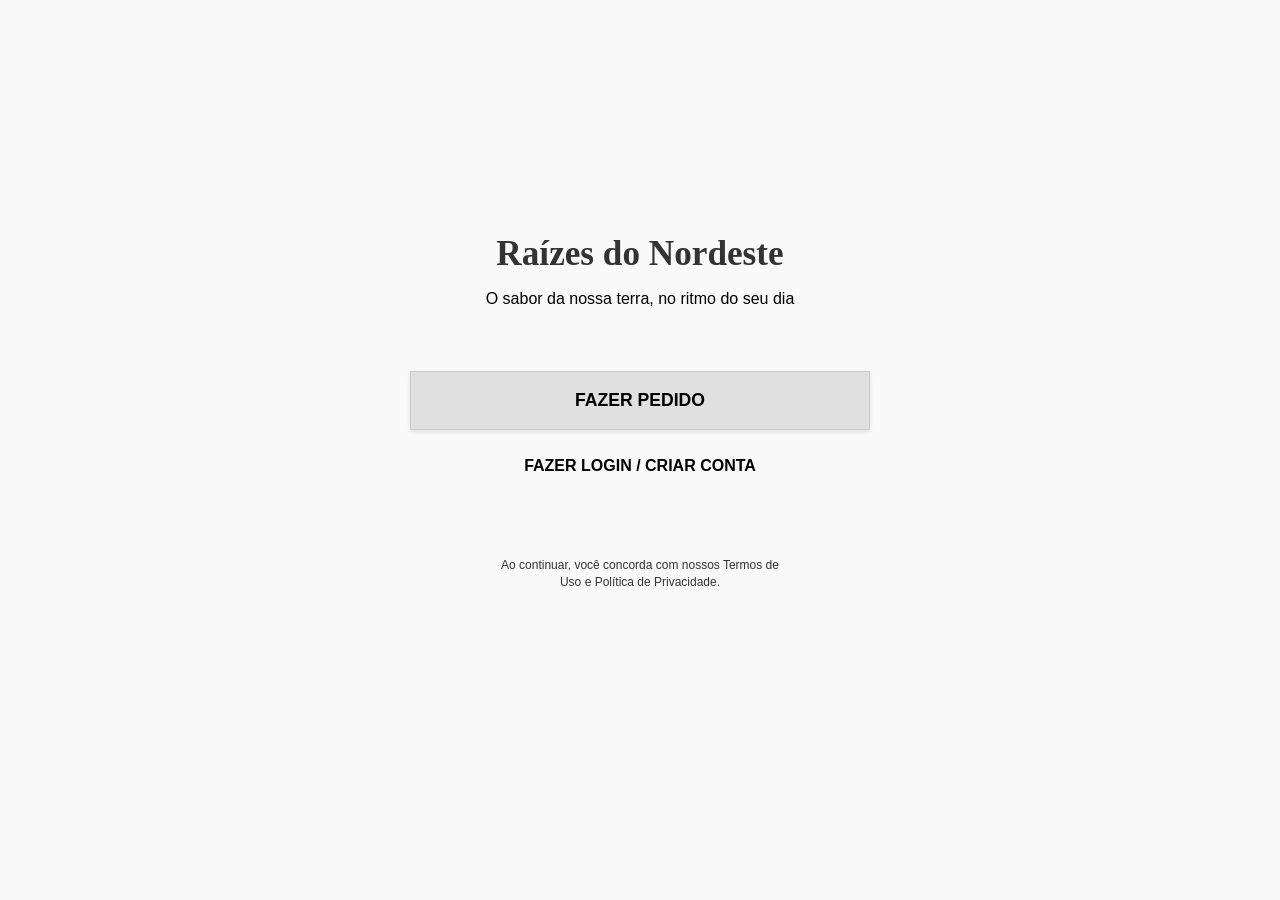
<file: index.html>
<!DOCTYPE html>
<html lang="pt-br">
<head>
    <meta charset="UTF-8">
    <title>Cardápio - Raízes do Nordeste</title>
    <link rel="stylesheet" href="style.css">
</head>
<body style="margin: 0; background-color: #f9f9f9;">

    <div class="container tela-inicial">
        <h1>Raízes do Nordeste</h1>
        <p class="slogan">O sabor da nossa terra, no ritmo do seu dia</p>
        
        <button class="btn-full" onclick="location.href='unidades.html'">
            FAZER PEDIDO
        </button>
        
        <a href="cadastro.html" class="login-link">
            FAZER LOGIN / CRIAR CONTA
        </a>
        
        <p class="privacidade">
            Ao continuar, você concorda com nossos Termos de Uso e Política de Privacidade.
        </p>
    </div>

</body>
</html>
</file>
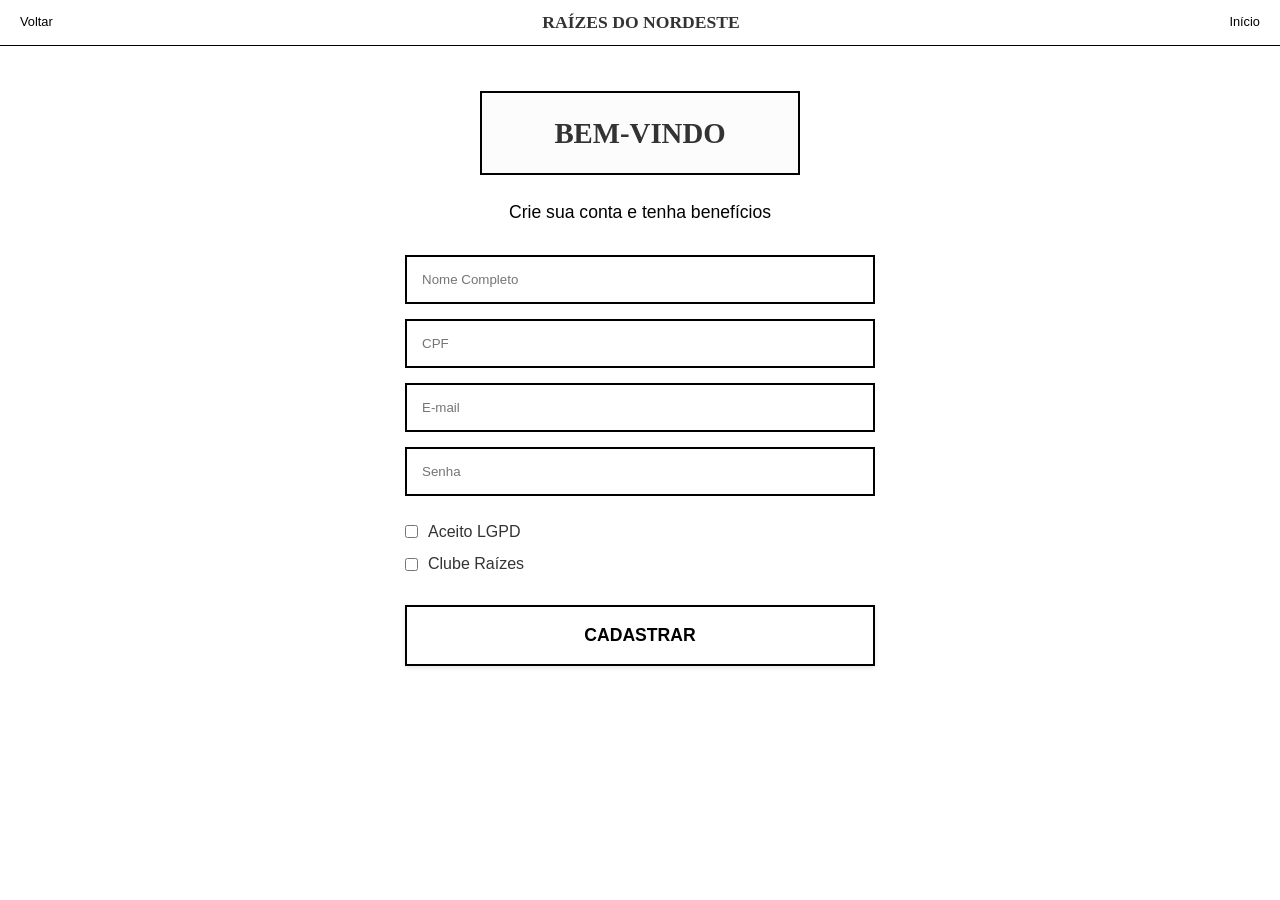
<file: cadastro.html>
<!DOCTYPE html>
<html lang="pt-br">
<head>
    <meta charset="UTF-8">
    <meta name="viewport" content="width=device-width, initial-scale=1.0">
    <title>Cadastro - Raízes do Nordeste</title>
    <link rel="stylesheet" href="style.css">
</head>
<body style="padding-bottom: 20px;">
    <nav class="header-navegacao">
        <a href="index.html">Voltar</a>
        <span class="logo-central">Raízes do Nordeste</span>
        <a href="index.html">Início</a>
    </nav>

    <div class="container">
        <div style="text-align: center; margin: 30px 0;">
            <div style="border: 2px solid #000; padding: 20px 0; max-width: 320px; margin: 0 auto; background-color: #fcfcfc;">
                <h1 style="font-size: 1.8rem; font-weight: bold; text-transform: uppercase;">BEM-VINDO</h1>
            </div>
            <p style="font-size: 1.1rem; margin-top: 25px; color: #000;">Crie sua conta e tenha benefícios</p>
        </div>

        <form onsubmit="finalizarCadastro(event)">
            <div style="margin-bottom: 15px;">
                <input type="text" placeholder="Nome Completo" style="width: 100%; padding: 15px; border: 2px solid #000;" required>
            </div>
            <div style="margin-bottom: 15px;">
                <input type="text" placeholder="CPF" style="width: 100%; padding: 15px; border: 2px solid #000;" required>
            </div>
            <div style="margin-bottom: 15px;">
                <input type="email" placeholder="E-mail" style="width: 100%; padding: 15px; border: 2px solid #000;" required>
            </div>
            <div style="margin-bottom: 25px;">
                <input type="password" placeholder="Senha" style="width: 100%; padding: 15px; border: 2px solid #000;" required>
            </div>
            
            <div style="margin-bottom: 30px; text-align: left;">
                <label style="display: flex; align-items: center; gap: 10px; margin-bottom: 10px;">
                    <input type="checkbox" required> Aceito LGPD
                </label>
                <label style="display: flex; align-items: center; gap: 10px;">
                    <input type="checkbox"> Clube Raízes
                </label>
            </div>
            
            <button type="submit" class="btn-full" style="border: 2px solid #000; background-color: #fff; font-weight: bold;">
                CADASTRAR
            </button>
        </form>
    </div>

    <script>
        function finalizarCadastro(event) {
            event.preventDefault();
            
            localStorage.setItem('usuarioLogado', 'true');

            const veioDoCheckout = localStorage.getItem('origemCheckout');

            if (veioDoCheckout === 'true') {
                localStorage.removeItem('origemCheckout');
                window.location.href = 'checkout.html';
            } else {
                window.location.href = 'unidades.html';
            }
        }
    </script>
</body>
</html>
</file>
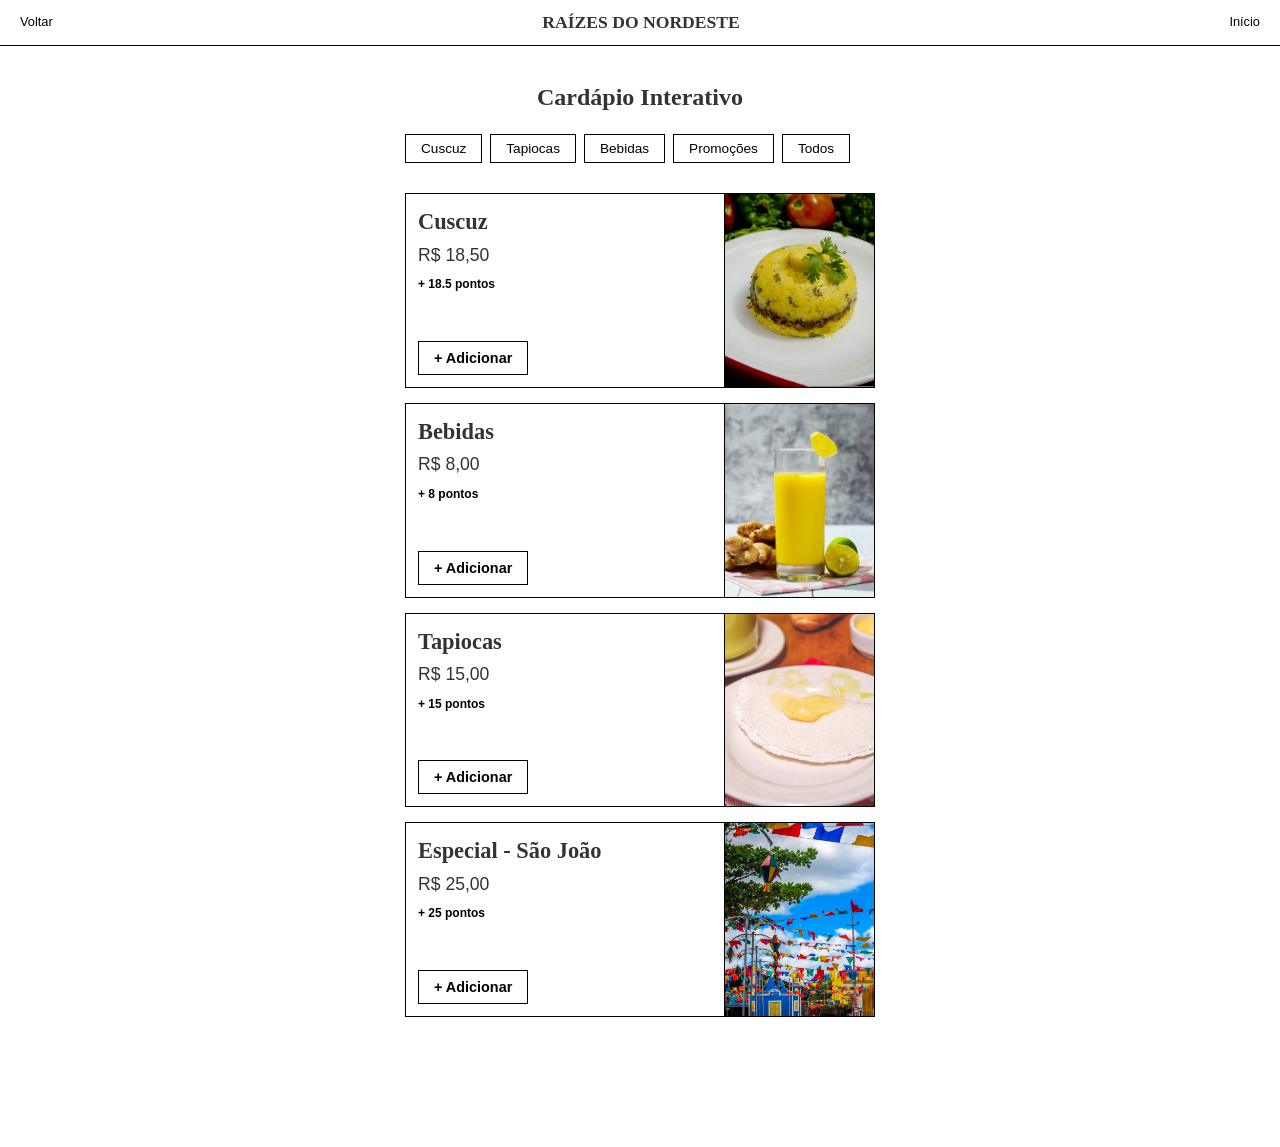
<file: cardapio.html>
<!DOCTYPE html>
<html lang="pt-br">
<head>
    <meta charset="UTF-8">
    <meta name="viewport" content="width=device-width, initial-scale=1.0">
    <title>Cardápio Interativo - Raízes do Nordeste</title>
    <link rel="stylesheet" href="style.css">
</head>
<body style="padding-bottom: 100px;">
    <nav class="header-navegacao">
        <a href="unidades.html">Voltar</a>
        <span class="logo-central">Raízes do Nordeste</span>
        <a href="index.html">Início</a>
    </nav>

    <div class="container">
        <h2 style="text-align:center; margin: 20px 0; font-family: Georgia, serif;">Cardápio Interativo</h2>
        
        <div class="categorias-bar">
            <button class="cat-btn">Cuscuz</button>
            <button class="cat-btn">Tapiocas</button>
            <button class="cat-btn">Bebidas</button>
            <button class="cat-btn">Promoções</button>
            <button class="cat-btn">Todos</button>
        </div>

        <article class="item-card">
            <div class="item-info">
                <div>
                    <h4 style="font-size: 1.4rem;">Cuscuz</h4>
                    <p style="font-size: 1.1rem; margin: 5px 0;">R$ 18,50</p>
                    <span class="pontos-tag">+ 18.5 pontos</span>
                </div>
                <button id="add-cuscuz" class="btn-add" onclick="primeiroAdd('cuscuz')">+ Adicionar</button>
                <div id="qty-cuscuz" class="qty-selector">
                    <button class="btn-qty" onclick="mudarQtd('cuscuz', 1)">+</button>
                    <strong id="num-cuscuz">1</strong>
                    <button class="btn-qty" onclick="mudarQtd('cuscuz', -1)">-</button>
                </div>
            </div>
            <div class="item-img-box"><img src="Cuscuz.jpg" alt="Cuscuz"></div>
        </article>

        <article class="item-card">
            <div class="item-info">
                <div>
                    <h4 style="font-size: 1.4rem;">Bebidas</h4>
                    <p style="font-size: 1.1rem; margin: 5px 0;">R$ 8,00</p>
                    <span class="pontos-tag">+ 8 pontos</span>
                </div>
                <button id="add-bebidas" class="btn-add" onclick="primeiroAdd('bebidas')">+ Adicionar</button>
                <div id="qty-bebidas" class="qty-selector">
                    <button class="btn-qty" onclick="mudarQtd('bebidas', 1)">+</button>
                    <strong id="num-bebidas">1</strong>
                    <button class="btn-qty" onclick="mudarQtd('bebidas', -1)">-</button>
                </div>
            </div>
            <div class="item-img-box"><img src="Bebidas.jpg" alt="Bebidas"></div>
        </article>

        <article class="item-card">
            <div class="item-info">
                <div>
                    <h4 style="font-size: 1.4rem;">Tapiocas</h4>
                    <p style="font-size: 1.1rem; margin: 5px 0;">R$ 15,00</p>
                    <span class="pontos-tag">+ 15 pontos</span>
                </div>
                <button id="add-tapiocas" class="btn-add" onclick="primeiroAdd('tapiocas')">+ Adicionar</button>
                <div id="qty-tapiocas" class="qty-selector">
                    <button class="btn-qty" onclick="mudarQtd('tapiocas', 1)">+</button>
                    <strong id="num-tapiocas">1</strong>
                    <button class="btn-qty" onclick="mudarQtd('tapiocas', -1)">-</button>
                </div>
            </div>
            <div class="item-img-box"><img src="Tapiocas.jpg" alt="Tapiocas"></div>
        </article>

        <article class="item-card">
            <div class="item-info">
                <div>
                    <h4 style="font-size: 1.4rem;">Especial - São João</h4>
                    <p style="font-size: 1.1rem; margin: 5px 0;">R$ 25,00</p>
                    <span class="pontos-tag">+ 25 pontos</span>
                </div>
                <button id="add-especial" class="btn-add" onclick="primeiroAdd('especial')">+ Adicionar</button>
                <div id="qty-especial" class="qty-selector">
                    <button class="btn-qty" onclick="mudarQtd('especial', 1)">+</button>
                    <strong id="num-especial">1</strong>
                    <button class="btn-qty" onclick="mudarQtd('especial', -1)">-</button>
                </div>
            </div>
            <div class="item-img-box"><img src="Especial - São João.jpg" alt="Especial"></div>
        </article>
    </div>

    <div id="lancheira" class="lancheira-fixa" onclick="irParaCheckout()">
        <div style="display: flex; align-items: center; gap: 10px;">
            <div style="border: 1px solid #000; padding: 2px 8px;"> </div> 
            <span>Lancheira</span>
        </div>
        <strong id="total-valor">R$ 0,00</strong>
    </div>

    <script>
        let carrinho = { cuscuz: 0, bebidas: 0, tapiocas: 0, especial: 0 };
        const precos = { cuscuz: 18.5, bebidas: 8.0, tapiocas: 15.0, especial: 25.0 };

        function primeiroAdd(item) {
            carrinho[item] = 1;
            document.getElementById('add-' + item).style.display = 'none';
            document.getElementById('qty-' + item).style.display = 'flex';
            document.getElementById('num-' + item).innerText = '1';
            atualizarTotal();
        }

        function mudarQtd(item, delta) {
            carrinho[item] += delta;
            if (carrinho[item] <= 0) {
                carrinho[item] = 0;
                document.getElementById('add-' + item).style.display = 'block';
                document.getElementById('qty-' + item).style.display = 'none';
            } else {
                document.getElementById('num-' + item).innerText = carrinho[item];
            }
            atualizarTotal();
        }

        function atualizarTotal() {
            let total = 0;
            for (let item in carrinho) {
                total += carrinho[item] * precos[item];
            }
            
            const barra = document.getElementById('lancheira');
            const valorFormatado = 'R$ ' + total.toFixed(2).replace('.', ',');
            
            if (total > 0) {
                barra.style.display = 'flex';
                document.getElementById('total-valor').innerText = valorFormatado;
                localStorage.setItem('totalPedido', valorFormatado);
            } else {
                barra.style.display = 'none';
            }
        }

        function irParaCheckout() {
            window.location.href = 'checkout.html';
        }
    </script>
</body>
</html>
</file>
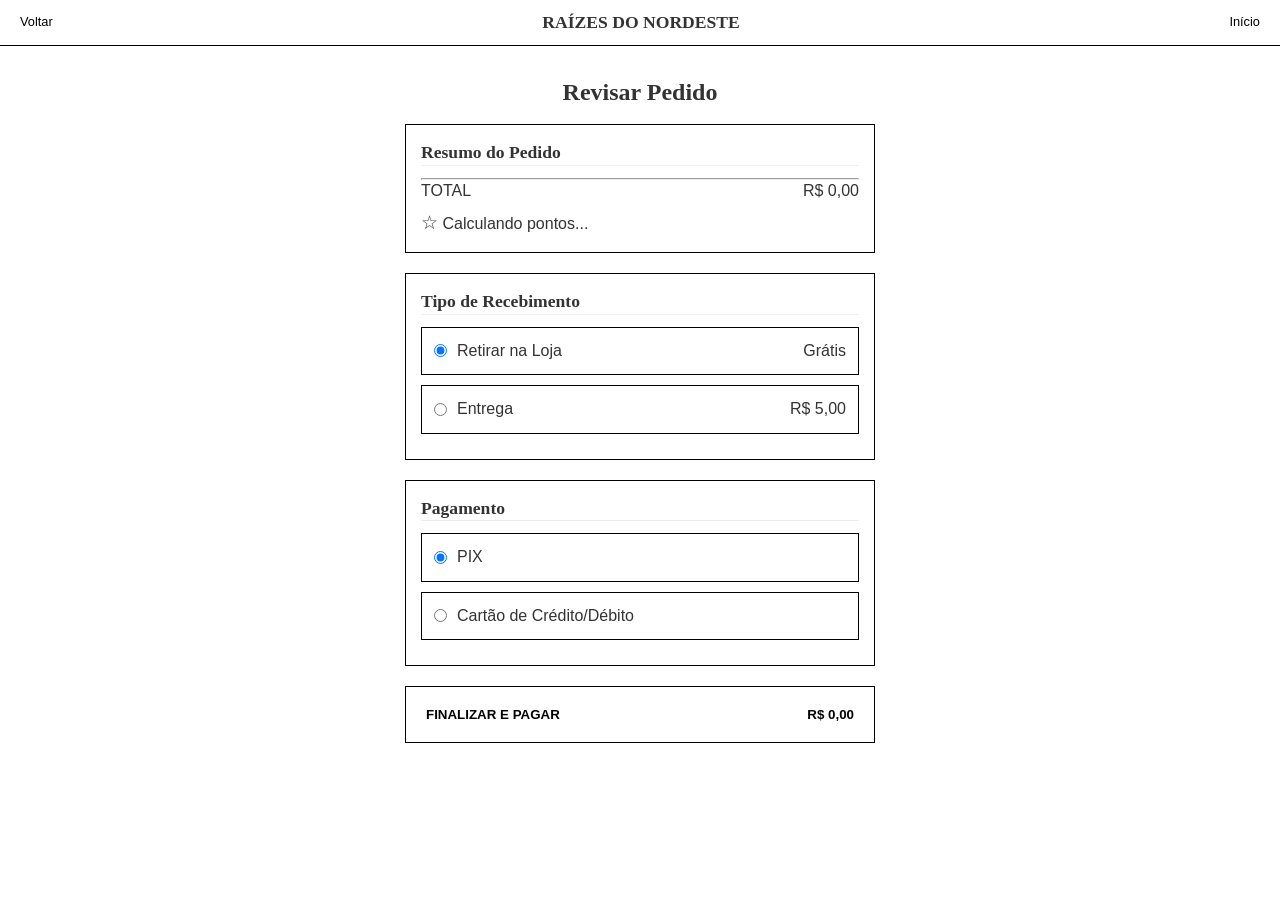
<file: checkout.html>
<!DOCTYPE html>
<html lang="pt-br">
<head>
    <meta charset="UTF-8">
    <meta name="viewport" content="width=device-width, initial-scale=1.0">
    <title>Revisar Pedido - Raízes do Nordeste</title>
    <link rel="stylesheet" href="style.css">
    <style>
        #tela-processamento {
            display: none;
            position: fixed;
            top: 0; left: 0; width: 100%; height: 100%;
            background: rgba(255,255,255,0.95);
            z-index: 9999;
            justify-content: center;
            align-items: center;
        }
        .quadro-processamento {
            border: 1px solid #000;
            padding: 40px 20px;
            text-align: center;
            width: 90%;
            max-width: 400px;
            background: white;
        }
        .barra-progresso {
            width: 100%;
            height: 15px;
            background: #eee;
            border: 1px solid #999;
            margin: 20px 0;
            position: relative;
            overflow: hidden;
        }
        .progresso-fill {
            width: 0%;
            height: 100%;
            background: linear-gradient(to bottom, #ccc, #999);
            animation: carregar 3s linear forwards;
        }
        @keyframes carregar { from { width: 0%; } to { width: 100%; } }
    </style>
</head>
<body style="padding-bottom: 20px;">
    <div id="tela-processamento">
        <div class="quadro-processamento">
            <h2 style="font-family: Georgia, serif; font-size: 1.8rem;">Processando Pagamento</h2>
            <p style="margin: 10px 0;">Aguarde um momento...</p>
            <div class="barra-progresso"><div class="progresso-fill"></div></div>
            <p style="font-size: 0.9rem;">Essa transação é segura</p>
        </div>
    </div>

    <nav class="header-navegacao">
        <a href="javascript:void(0)" onclick="history.back()">Voltar</a>
        <span class="logo-central">Raízes do Nordeste</span>
        <a href="index.html">Início</a>
    </nav>

    <div class="container">
        <h2 style="text-align:center; margin: 15px 0;">Revisar Pedido</h2>

        <section class="checkout-section">
            <h4 class="section-title">Resumo do Pedido</h4>
            <div id="lista-itens"></div>
            <hr class="divider">
            <div class="order-row total">
                <span>TOTAL</span> 
                <span id="valor-total-checkout">R$ 0,00</span>
            </div>
            <div class="pontos-alerta">
                <span style="font-size: 1.2rem;">☆</span> <span id="texto-pontos">Calculando pontos...</span>
            </div>
        </section>

        <section class="checkout-section">
            <h4 class="section-title">Tipo de Recebimento</h4>
            <label class="radio-box">
                <input type="radio" name="recebimento" value="retirada" checked onchange="salvarTipo(this.value)">
                <div class="radio-content"><span>Retirar na Loja</span> <span>Grátis</span></div>
            </label>
            <label class="radio-box">
                <input type="radio" name="recebimento" value="entrega" onchange="salvarTipo(this.value)">
                <div class="radio-content"><span>Entrega</span> <span>R$ 5,00</span></div>
            </label>
        </section>

        <section class="checkout-section">
            <h4 class="section-title">Pagamento</h4>
            <label class="radio-box"><input type="radio" name="p" checked><div class="radio-content"><span>PIX</span></div></label>
            <label class="radio-box"><input type="radio" name="p"><div class="radio-content"><span>Cartão de Crédito/Débito</span></div></label>
        </section>

        <button class="btn-finalizar" onclick="processarPagamento()">
            <span>Finalizar e Pagar</span>
            <span id="botao-total">R$ 0,00</span>
        </button>
    </div>

    <script>
        window.onload = function() {
            const itens = JSON.parse(localStorage.getItem('itensCarrinho'));
            const total = localStorage.getItem('totalPedido');
            const listaDiv = document.getElementById('lista-itens');
            const nomes = {cuscuz: "Cuscuz", bebidas: "Bebidas", tapiocas: "Tapiocas", especial: "Especial - São João"};
            const precos = {cuscuz: 18.5, bebidas: 8.0, tapiocas: 15.0, especial: 25.0};

            localStorage.setItem('tipoRecebimento', 'retirada');

            if (itens) {
                let html = "";
                for (let chave in itens) {
                    if (itens[chave] > 0) {
                        html += `<div class="order-row"><span>${itens[chave]}x - ${nomes[chave]}</span><span>R$ ${(itens[chave]*precos[chave]).toFixed(2).replace('.',',')}</span></div>`;
                    }
                }
                listaDiv.innerHTML = html;
                document.getElementById('valor-total-checkout').innerText = total;
                document.getElementById('botao-total').innerText = total;
                document.getElementById('texto-pontos').innerText = `Você está acumulando +${total.replace('R$ ', '').split(',')[0]} pontos!`;
            }
        };

        function salvarTipo(valor) { localStorage.setItem('tipoRecebimento', valor); }

        function processarPagamento() {
            const usuarioLogado = localStorage.getItem('usuarioLogado');
            if (usuarioLogado === 'true') {
                document.getElementById('tela-processamento').style.display = 'flex';
                setTimeout(() => { window.location.href = 'confirmacao.html'; }, 3000);
            } else {
                alert("Ops! Você precisa estar logado para finalizar o pagamento.");
                localStorage.setItem('origemCheckout', 'true');
                window.location.href = 'cadastro.html';
            }
        }
    </script>
</body>
</html>
</file>
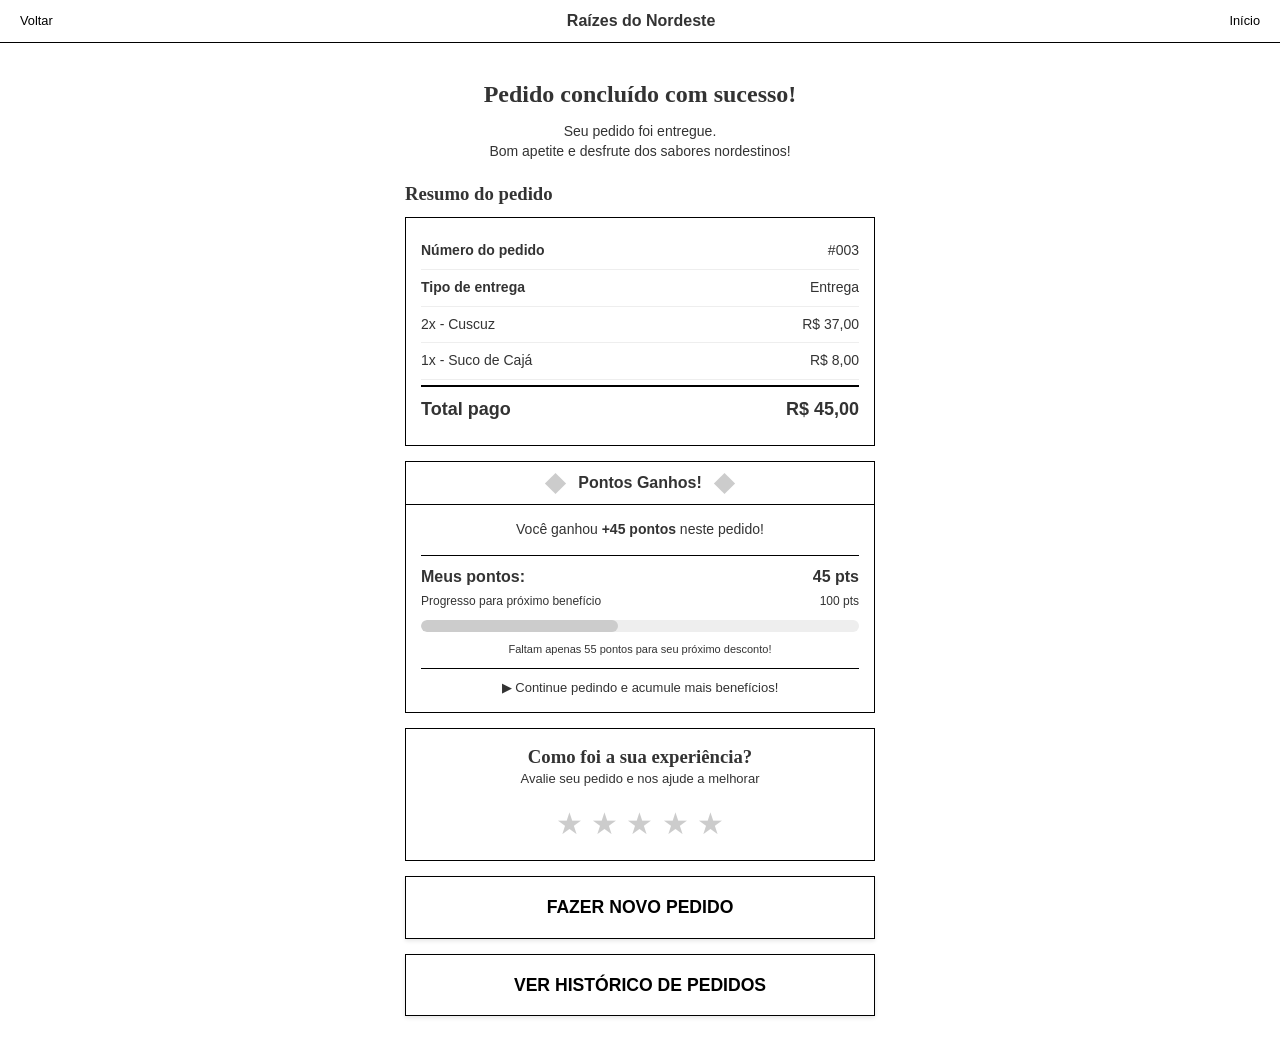
<file: concluido.html>
<!DOCTYPE html>
<html lang="pt-br">
<head>
    <meta charset="UTF-8">
    <meta name="viewport" content="width=device-width, initial-scale=1.0">
    <title>Pedido Concluído - Raízes do Nordeste</title>
    <link rel="stylesheet" href="style.css">
    <style>
        .sucesso-header { text-align: center; padding: 20px 0; }
        
        .box-concluido { border: 1px solid #000; padding: 15px; margin-bottom: 15px; }
        .linha-concluido { display: flex; justify-content: space-between; padding: 8px 0; border-bottom: 1px solid #eee; font-size: 14px; }
        .linha-concluido:last-child { border: none; }
        
        .pontos-banner { border: 1px solid #000; text-align: center; margin-bottom: 15px; }
        .pontos-header { display: flex; justify-content: center; align-items: center; gap: 15px; padding: 10px; border-bottom: 1px solid #000; }
        .losango { width: 15px; height: 15px; background: #ccc; transform: rotate(45deg); }
        
        .barra-progresso { width: 100%; height: 12px; background: #eee; border-radius: 10px; margin: 10px 0; position: relative; overflow: hidden; }
        .progresso-preenchido { width: 45%; height: 100%; background: #ccc; border-radius: 10px; }
        
        .estrela-box { display: flex; justify-content: center; gap: 10px; margin-top: 15px; font-size: 30px; color: #ccc; }
    </style>
</head>
<body>
    <nav class="header-navegacao">
        <a href="#" onclick="history.back()">Voltar</a>
        <strong>Raízes do Nordeste</strong>
        <a href="index.html">Início</a>
    </nav>

    <div class="container">
        <div class="sucesso-header">
            <h2 style="font-family: serif;">Pedido concluído com sucesso!</h2>
            <p style="margin-top: 10px; font-size: 14px;">Seu pedido foi entregue.<br>Bom apetite e desfrute dos sabores nordestinos!</p>
        </div>

        <h3 style="font-family: serif; margin-bottom: 10px;">Resumo do pedido</h3>
        
        <div class="box-concluido">
            <div class="linha-concluido"><strong>Número do pedido</strong> <span>#003</span></div>
            <div class="linha-concluido"><strong>Tipo de entrega</strong> <span>Entrega</span></div>
            <div class="linha-concluido"><span>2x - Cuscuz</span> <span>R$ 37,00</span></div>
            <div class="linha-concluido"><span>1x - Suco de Cajá</span> <span>R$ 8,00</span></div>
            <div class="linha-concluido" style="font-size: 18px; border-top: 2px solid #000; margin-top: 5px; padding-top: 10px;">
                <strong>Total pago</strong> <strong>R$ 45,00</strong>
            </div>
        </div>

        <div class="pontos-banner">
            <div class="pontos-header">
                <div class="losango"></div>
                <strong>Pontos Ganhos!</strong>
                <div class="losango"></div>
            </div>
            <div style="padding: 15px;">
                <p style="font-size: 14px;">Você ganhou <strong>+45 pontos</strong> neste pedido!</p>
                <div style="display: flex; justify-content: space-between; margin-top: 15px; border-top: 1px solid #000; padding-top: 10px;">
                    <strong>Meus pontos:</strong> <strong>45 pts</strong>
                </div>
                <div style="display: flex; justify-content: space-between; font-size: 12px; margin-top: 5px;">
                    <span>Progresso para próximo benefício</span> <span>100 pts</span>
                </div>
                <div class="barra-progresso">
                    <div class="progresso-preenchido"></div>
                </div>
                <p style="font-size: 11px;">Faltam apenas 55 pontos para seu próximo desconto!</p>
                <div style="border-top: 1px solid #000; margin-top: 10px; padding-top: 10px; font-size: 13px;">
                    <span>▶ Continue pedindo e acumule mais benefícios!</span>
                </div>
            </div>
        </div>

        <div class="box-concluido" style="text-align: center;">
            <h3 style="font-family: serif;">Como foi a sua experiência?</h3>
            <p style="font-size: 13px;">Avalie seu pedido e nos ajude a melhorar</p>
            <div class="estrela-box">★ ★ ★ ★ ★</div>
        </div>

        <a href="cardapio.html" class="btn-full" style="background: #fff; border: 1px solid #000; color: #000;">Fazer novo pedido</a>
        <a href="#" class="btn-full" style="background: #fff; border: 1px solid #000; color: #000; margin-top: -10px;">Ver histórico de pedidos</a>
    </div>
</body>
</html>
</file>
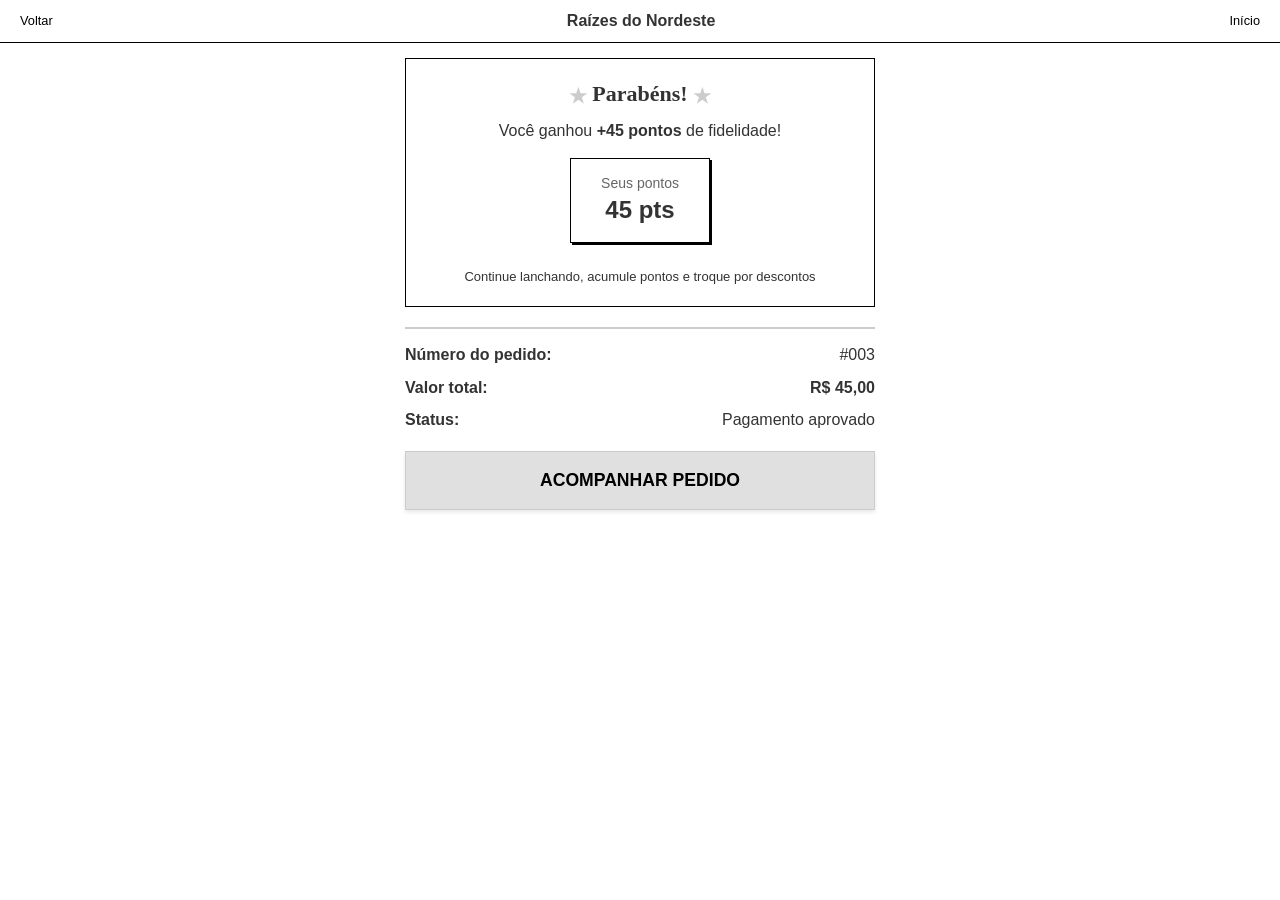
<file: confirmacao.html>
<!DOCTYPE html>
<html lang="pt-br">
<head>
    <meta charset="UTF-8">
    <meta name="viewport" content="width=device-width, initial-scale=1.0">
    <title>Pagamento Aprovado - Raízes do Nordeste</title>
    <link rel="stylesheet" href="style.css">
    <style>
        .sucesso-header { text-align: center; padding: 20px 0; }
        
        .box-fidelidade { border: 1px solid #000; padding: 20px; text-align: center; margin-bottom: 20px; }
        .pontos-card { border: 1px solid #000; display: inline-block; padding: 15px 30px; margin: 15px 0; background: #fff; box-shadow: 2px 2px 0px #000; }
        
        .detalhes-pagamento { border-top: 2px solid #ccc; padding-top: 15px; margin-bottom: 20px; }
        .linha-info { display: flex; justify-content: space-between; margin-bottom: 10px; font-size: 16px; }
        
        .estrela-clara { color: #ccc; font-size: 20px; vertical-align: middle; }
    </style>
</head>
<body>
    <nav class="header-navegacao">
        <a href="#" onclick="history.back()">Voltar</a>
        <strong>Raízes do Nordeste</strong>
        <a href="index.html">Início</a>
    </nav>

    <div class="container">
        <div class="box-fidelidade">
            <h3 style="font-family: serif; font-size: 22px;">
                <span class="estrela-clara">★</span> Parabéns! <span class="estrela-clara">★</span>
            </h3>
            <p style="margin-top: 10px;">Você ganhou <strong>+45 pontos</strong> de fidelidade!</p>
            
            <div class="pontos-card">
                <p style="font-size: 14px; color: #666;">Seus pontos</p>
                <strong style="font-size: 24px;">45 pts</strong>
            </div>
            
            <p style="font-size: 13px; margin-top: 10px;">Continue lanchando, acumule pontos e troque por descontos</p>
        </div>

        <div class="detalhes-pagamento">
            <div class="linha-info">
                <strong>Número do pedido:</strong>
                <span>#003</span>
            </div>
            <div class="linha-info">
                <strong>Valor total:</strong>
                <strong>R$ 45,00</strong>
            </div>
            <div class="linha-info">
                <strong>Status:</strong>
                <span>Pagamento aprovado</span>
            </div>
        </div>

        <button class="btn-full" onclick="irParaAcompanhamento()">Acompanhar Pedido</button>
    </div>

    <script>
        function irParaAcompanhamento() {
            // Aqui podes decidir se vai para entrega ou retirada
            // Por enquanto, vamos simular que vai para a tela de entrega
            window.location.href = 'entrega.html';
        }
    </script>
</body>
</html>
</file>
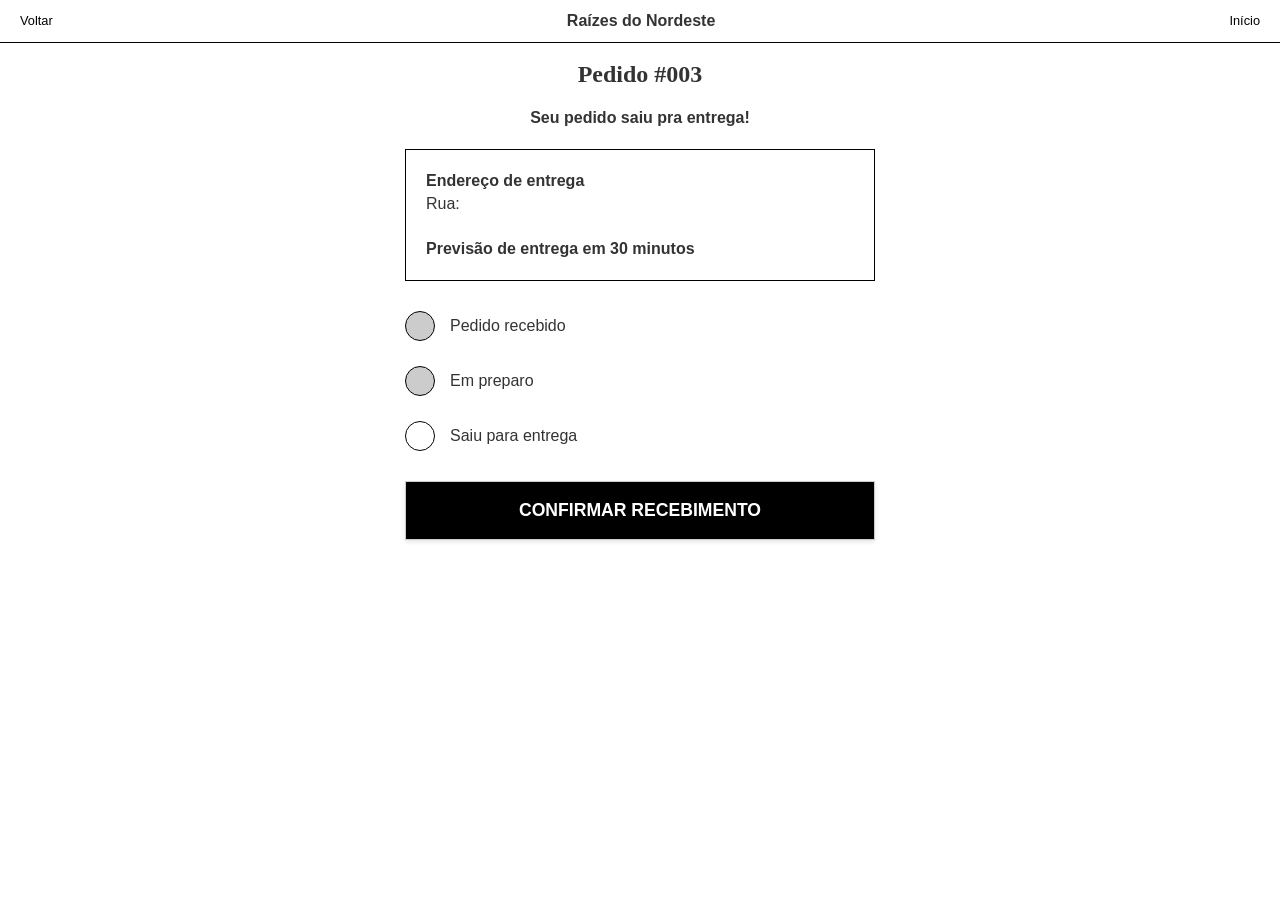
<file: entrega.html>
<!DOCTYPE html>
<html lang="pt-br">
<head>
    <meta charset="UTF-8">
    <title>Acompanhamento</title>
    <link rel="stylesheet" href="style.css">
    <style>
        .info-box { border: 1px solid #000; padding: 20px; margin: 20px 0; }
        .status-container { margin: 30px 0; }
        .step { display: flex; align-items: center; margin-bottom: 25px; }
        .dot { width: 30px; height: 30px; border: 1px solid #000; border-radius: 50%; background: #ccc; margin-right: 15px; }
        .dot.active { background: #fff; }
        .btn-bottom { width: 100%; padding: 15px; background: #eee; border: 1px solid #000; font-weight: bold; cursor: pointer; }
    </style>
</head>
<body>
    <header class="header-navegacao">
        <a href="#" onclick="history.back()">Voltar</a>
        <strong>Raízes do Nordeste</strong>
        <a href="index.html">Início</a>
    </header>

    <div class="container" style="text-align: center;">
        <h2 style="font-family: serif;">Pedido #003</h2>
        <p style="font-weight: bold; margin: 15px 0;">Seu pedido saiu pra entrega!</p>

        <div class="info-box" style="text-align: left;">
            <strong>Endereço de entrega</strong><br>
            Rua: <br><br>
            <strong>Previsão de entrega em 30 minutos</strong>
        </div>

        <div class="status-container" style="text-align: left;">
            <div class="step"><div class="dot"></div><span>Pedido recebido</span></div>
            <div class="step"><div class="dot"></div><span>Em preparo</span></div>
            <div class="step"><div class="dot active"></div><span>Saiu para entrega</span></div>
        </div>

        <button class="btn-full" onclick="window.location.href='concluido.html'" style="background: #000; color: #fff;">
    Confirmar Recebimento
        </button>
    </div>
</body>
</html>
</file>
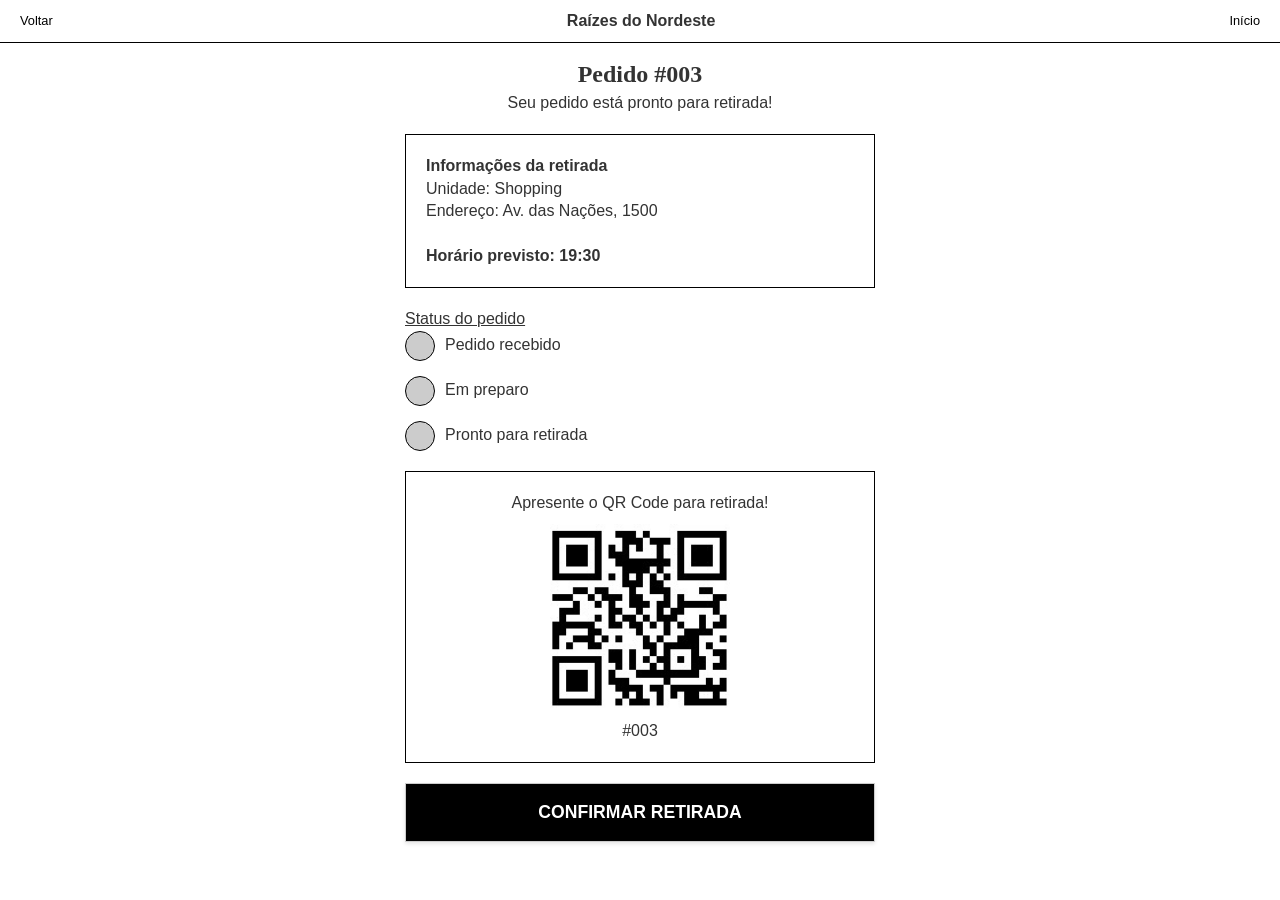
<file: retirada.html>
<!DOCTYPE html>
<html lang="pt-br">
<head>
    <meta charset="UTF-8">
    <title>Retirada</title>
    <link rel="stylesheet" href="style.css">
    <style>
        .card { border: 1px solid #000; padding: 20px; margin: 20px 0; text-align: left; }
        .status-group { margin: 20px 0; text-align: left; }
        .ball { width: 30px; height: 30px; border: 1px solid #000; border-radius: 50%; background: #ccc; display: inline-block; vertical-align: middle; margin-right: 10px; }
        .row { margin-bottom: 15px; }
        .qr-area { border: 1px solid #000; padding: 20px; margin: 20px 0; }
        .qr-img { width: 180px; display: block; margin: 10px auto; }
        .btn-final { width: 100%; padding: 15px; border: 1px solid #000; background: #fff; font-weight: bold; }
    </style>
</head>
<body>
    <header class="header-navegacao">
        <a href="#" onclick="history.back()">Voltar</a>
        <strong>Raízes do Nordeste</strong>
        <a href="index.html">Início</a>
    </header>

    <div class="container" style="text-align: center;">
        <h2 style="font-family: serif;">Pedido #003</h2>
        <p>Seu pedido está pronto para retirada!</p>

        <div class="card">
            <strong>Informações da retirada</strong><br>
            Unidade: Shopping<br>
            Endereço: Av. das Nações, 1500<br><br>
            <strong>Horário previsto: 19:30</strong>
        </div>

        <div class="status-group">
            <p style="text-decoration: underline;">Status do pedido</p>
            <div class="row"><div class="ball"></div><span>Pedido recebido</span></div>
            <div class="row"><div class="ball"></div><span>Em preparo</span></div>
            <div class="row"><div class="ball"></div><span>Pronto para retirada</span></div>
        </div>

        <div class="qr-area">
            <p>Apresente o QR Code para retirada!</p>
            <img src="QR Code.jpg" class="qr-img">
            <p>#003</p>
        </div>

        <button class="btn-full" onclick="window.location.href='concluido.html'" style="background: #000; color: #fff;">
    Confirmar Retirada
        </button>
    </div>
</body>
</html>
</file>
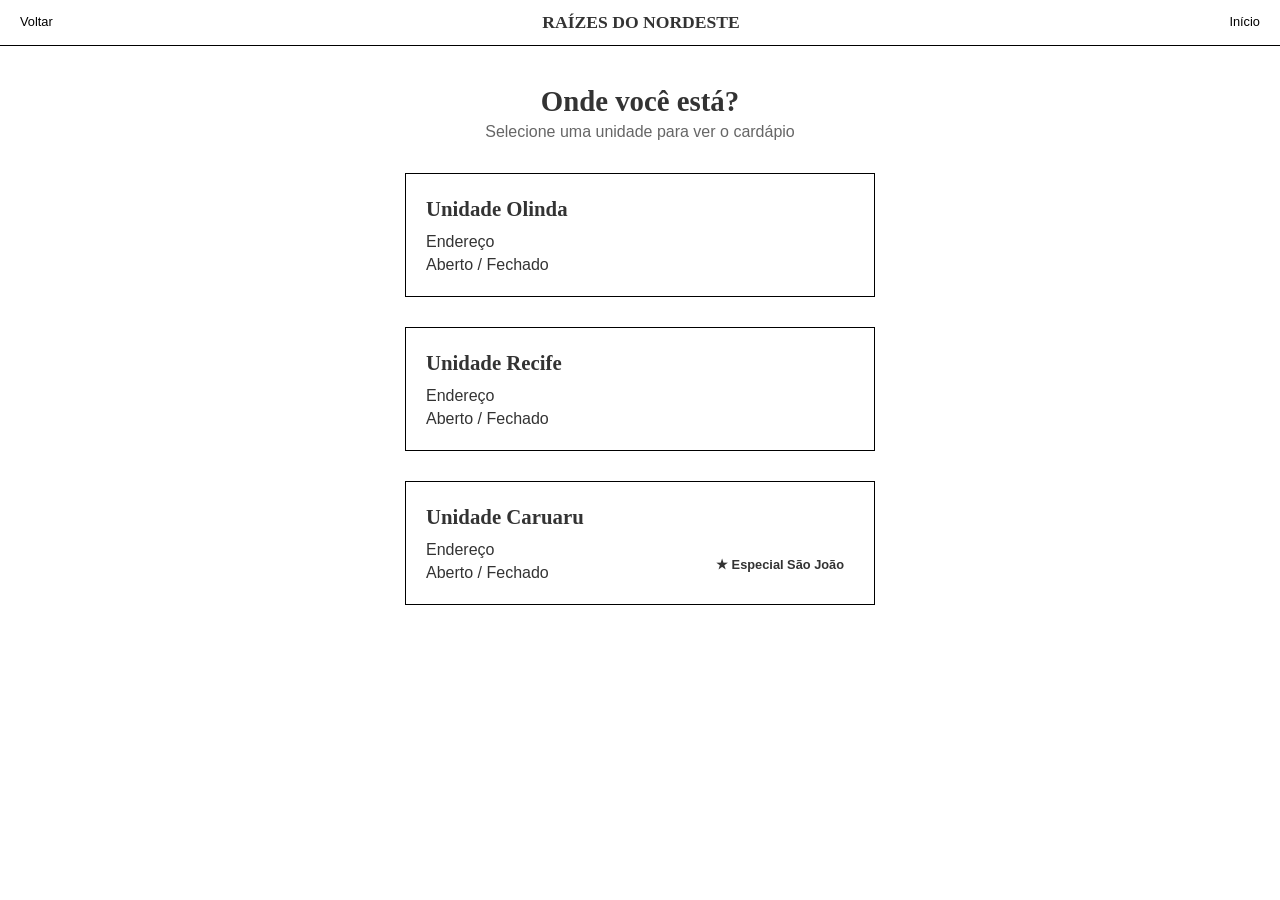
<file: unidades.html>
<!DOCTYPE html>
<html lang="pt-br">
<head>
    <meta charset="UTF-8">
    <meta name="viewport" content="width=device-width, initial-scale=1.0">
    <title>Unidades - Raízes do Nordeste</title>
    <link rel="stylesheet" href="style.css">
</head>
<body>
    <nav class="header-navegacao">
        <a href="index.html">Voltar</a>
        <span class="logo-central">Raízes do Nordeste</span>
        <a href="index.html">Início</a>
    </nav>

    <div class="container">
        <div style="text-align: center; margin: 20px 0 30px;">
            <h2 style="font-size: 1.8rem;">Onde você está?</h2>
            <p style="color: #666;">Selecione uma unidade para ver o cardápio</p>
        </div>

        <section style="display: flex; flex-direction: column; gap: 15px;">
            <article class="item-card-unidade" onclick="location.href='cardapio.html'">
                <div class="unidade-info">
                    <h3>Unidade Olinda</h3>
                    <p>Endereço</p>
                    <p>Aberto / Fechado</p>
                </div>
            </article>

            <article class="item-card-unidade" onclick="location.href='cardapio.html'">
                <div class="unidade-info">
                    <h3>Unidade Recife</h3>
                    <p>Endereço</p>
                    <p>Aberto / Fechado</p>
                </div>
            </article>

            <article class="item-card-unidade" onclick="location.href='cardapio.html'">
                <div class="unidade-info" style="position: relative;">
                    <h3>Unidade Caruaru</h3>
                    <p>Endereço</p>
                    <p>Aberto / Fechado</p>
                    <span style="position: absolute; right: 10px; bottom: 10px; font-size: 0.8rem; font-weight: bold;">★ Especial São João</span>
                </div>
            </article>
        </section>
    </div>
</body>
</html>
</file>
<file: style.css>
* {
    margin: 0;
    padding: 0;
    box-sizing: border-box;
    -webkit-tap-highlight-color: transparent;
}

body {
    font-family: Verdana, Geneva, sans-serif;
    background-color: #fff;
    color: #333;
    line-height: 1.4;
    display: flex;
    flex-direction: column;
    min-height: 100vh;
}

h1, h2, h3, h4, .logo-central {
    font-family: Georgia, 'Times New Roman', serif;
}

.header-navegacao {
    display: flex;
    justify-content: space-between;
    align-items: center;
    padding: 10px 20px;
    border-bottom: 1px solid #000;
    background: #fff;
    position: sticky;
    top: 0;
    z-index: 100;
}

.header-navegacao a {
    text-decoration: none;
    color: #000;
    font-size: 0.8rem;
}

.logo-central {
    font-weight: bold;
    font-size: 1.1rem;
    text-transform: uppercase;
}

.container {
    max-width: 500px;
    margin: 0 auto;
    padding: 15px;
    width: 100%;
}

.tela-inicial {
    display: flex;
    flex-direction: column;
    justify-content: center;
    align-items: center;
    text-align: center;
    min-height: calc(100vh - 80px); 
    padding: 20px;
}

.tela-inicial h1 {
    font-size: 2.2rem;
    margin-bottom: 10px;
}

.tela-inicial p.slogan {
    font-size: 1rem;
    color: #000;
    margin-bottom: 60px;
}

.tela-inicial a.login-link {
    text-decoration: none;
    color: #000;
    font-weight: bold;
    font-size: 1rem;
    text-transform: uppercase;
    margin-bottom: 60px;
}

.tela-inicial p.privacidade {
    font-size: 0.75rem;
    color: #333;
    max-width: 280px;
    margin-top: 20px;
}

.btn-full {
    width: 100%;
    padding: 18px;
    background: #e0e0e0;
    border: 1px solid #ccc;
    font-weight: bold;
    font-size: 1.1rem;
    cursor: pointer;
    margin-bottom: 25px;
    text-transform: uppercase;
    text-align: center;
    text-decoration: none;
    color: #000;
    display: block;
    box-shadow: 0 2px 4px rgba(0,0,0,0.1);
}

.btn-full:active {
    background: #ccc;
    transform: scale(0.98);
}

.item-card-unidade {
    display: flex;
    flex-direction: column;
    border: 1px solid #000;
    padding: 20px;
    margin-bottom: 15px;
    background: #fff;
    cursor: pointer;
}

.unidade-info h3 {
    font-size: 1.3rem;
    margin-bottom: 8px;
}

.categorias-bar {
    display: flex;
    gap: 8px;
    margin-bottom: 20px;
    overflow-x: auto;
    padding-bottom: 10px;
}

.cat-btn {
    border: 1px solid #000;
    background: #fff;
    padding: 6px 15px;
    font-size: 0.85rem;
    white-space: nowrap;
    cursor: pointer;
}

.item-card {
    display: flex;
    border: 1px solid #000;
    margin-bottom: 15px;
    min-height: 140px;
    background: #fff;
}

.item-info {
    padding: 12px;
    flex: 1;
    display: flex;
    flex-direction: column;
    justify-content: space-between;
}

.item-img-box {
    width: 150px;
    border-left: 1px solid #000;
}

.item-img-box img {
    width: 100%;
    height: 100%;
    object-fit: cover;
}

.btn-add {
    background: #fff;
    border: 1px solid #000;
    padding: 8px 15px;
    font-size: 0.9rem;
    font-weight: bold;
    cursor: pointer;
    width: fit-content;
}

.qty-selector {
    display: none;
    align-items: center;
    gap: 15px;
    border: 1px solid #000;
    padding: 5px 15px;
    width: fit-content;
    font-weight: bold;
}

.btn-qty {
    background: none;
    border: none;
    font-size: 1.3rem;
    font-weight: bold;
    cursor: pointer;
    padding: 0 5px;
}

.pontos-tag {
    color: #000;
    font-size: 0.75rem;
    font-weight: bold;
}

.lancheira-fixa {
    display: none;
    position: fixed;
    bottom: 20px;
    left: 50%;
    transform: translateX(-50%);
    width: 90%;
    max-width: 450px;
    border: 1px solid #000;
    background: #fff;
    justify-content: space-between;
    padding: 15px 25px;
    align-items: center;
    box-shadow: 0 4px 10px rgba(0,0,0,0.1);
    z-index: 1000;
    font-weight: bold;
    cursor: pointer;
}

.checkout-section {
    border: 1px solid #000;
    padding: 15px;
    margin-bottom: 20px;
}

.section-title {
    font-size: 1.1rem;
    margin-bottom: 12px;
    font-weight: bold;
    border-bottom: 1px solid #eee;
}

.order-row {
    display: flex;
    justify-content: space-between;
    margin-bottom: 8px;
}

.radio-box {
    display: flex;
    align-items: center;
    border: 1px solid #000;
    padding: 12px;
    margin-bottom: 10px;
}

.radio-content {
    display: flex;
    justify-content: space-between;
    width: 100%;
    margin-left: 10px;
}

.btn-finalizar {
    width: 100%;
    display: flex;
    justify-content: space-between;
    padding: 20px;
    background: #fff;
    border: 1px solid #000;
    font-weight: bold;
    text-transform: uppercase;
    cursor: pointer;
}

@media (max-width: 480px) {
    .item-img-box { width: 120px; }
    .tela-inicial h1 { font-size: 1.9rem; }
    .btn-full { padding: 15px; }
}
</file>
